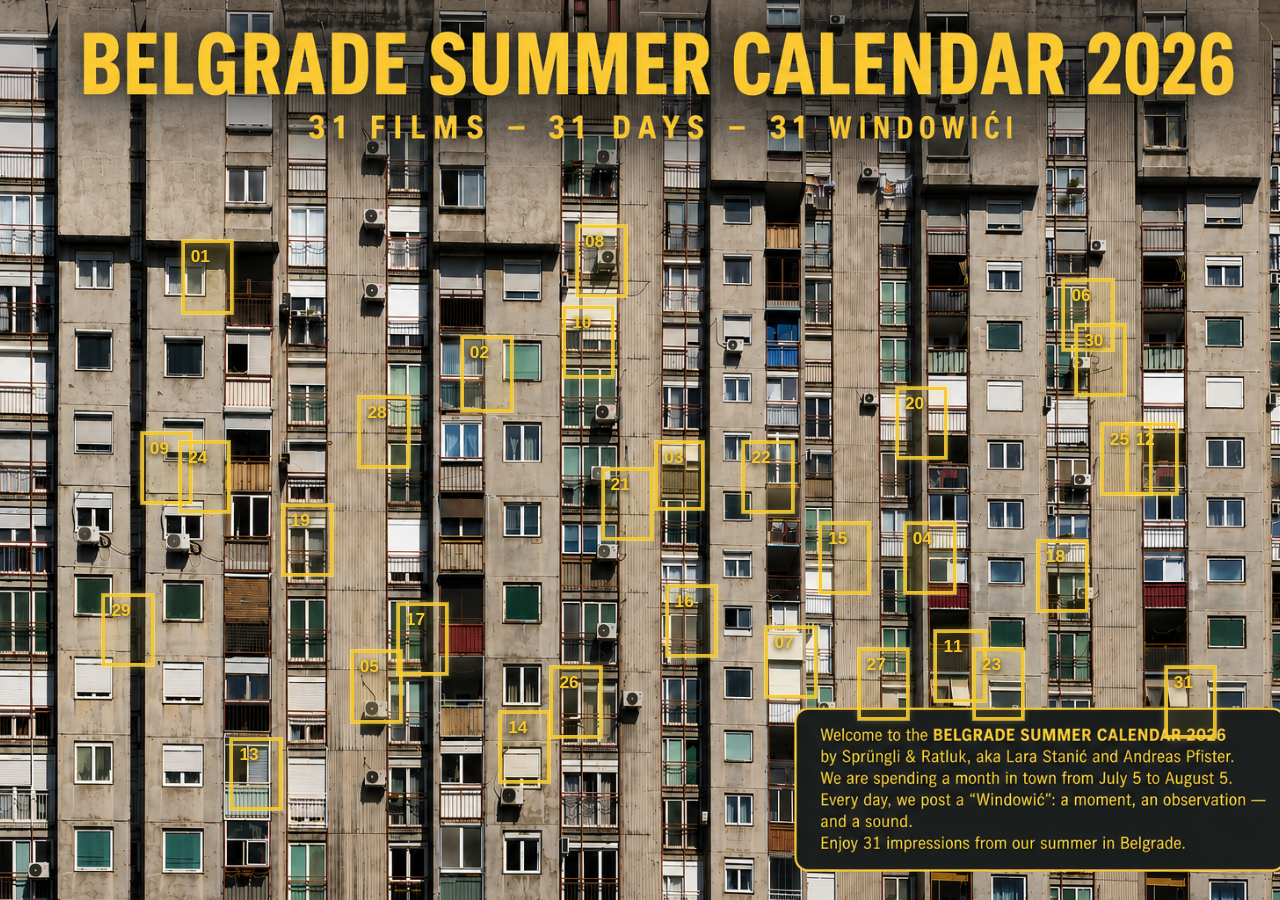
<file: index.html>
<!doctype html>
<html lang="en">
<head>
  <meta charset="utf-8">
  <meta name="viewport" content="width=device-width,initial-scale=1">
  <title>Belgrade Summer Calendar 2026</title>
  <link rel="stylesheet" href="styles.css">
</head>
<body>
  <main class="calendar-stage">
    <img class="calendar-image"
         src="assets/calendar-background.png"
         alt="Belgrade Summer Calendar 2026 on a brutalist apartment facade">
    <div id="hotspots" class="hotspots" aria-label="Twelve available Windowići"></div>
  </main>

  <dialog id="viewer" class="viewer">
    <button class="close" type="button" aria-label="Close film">×</button>
    <video id="player" controls playsinline preload="metadata"></video>
    <div class="film-info">
      <p id="windowNumber" class="window-number"></p>
      <h2 id="filmTitle"></h2>
      <p id="filmDescription"></p>
      <a id="instagramLink" target="_blank" rel="noopener">VIEW ON INSTAGRAM ↗</a>
    </div>
  </dialog>

  <script src="app.js"></script>
</body>
</html>
</file>
<file: styles.css>
:root {
  --yellow: #f7c928;
  --panel: rgba(17, 22, 23, .97);
}
* { box-sizing: border-box; }
html, body {
  margin: 0;
  min-height: 100%;
  background: #171717;
  font-family: Arial, Helvetica, sans-serif;
}
body { overflow-x: hidden; }

.calendar-stage {
  position: relative;
  width: 100vw;
  min-height: 100vh;
  overflow: hidden;
  background: #1b1b1b;
}

.calendar-image {
  display: block;
  width: 100%;
  min-height: 100vh;
  object-fit: cover;
  object-position: center;
  user-select: none;
}

.hotspots {
  position: absolute;
  inset: 0;
}



.windowic {
  position: absolute;
  appearance: none;
  padding: 0;
  border: 3px solid rgba(247, 201, 40, .92);
  background:
    linear-gradient(
      180deg,
      rgba(255, 232, 153, .12),
      rgba(247, 201, 40, .06)
    );
  box-shadow:
    0 0 0 1px rgba(255, 239, 164, .52),
    0 0 7px rgba(247, 201, 40, .42),
    inset 0 0 18px rgba(255, 225, 120, .11);
  cursor: pointer;
  transition:
    border-color .22s ease,
    box-shadow .22s ease,
    background-color .22s ease,
    transform .22s ease,
    filter .22s ease;
}

.windowic::before {
  content: attr(data-number);
  position: absolute;
  top: 5px;
  left: 6px;
  color: var(--yellow);
  font-size: clamp(.8rem, 1.35vw, 1.2rem);
  font-weight: 800;
  line-height: 1;
  text-shadow:
    0 2px 5px rgba(0,0,0,.9),
    0 0 7px rgba(247,201,40,.35);
  opacity: 1;
  transform: none;
}

.windowic::after {
  content: attr(data-title);
  position: absolute;
  left: 50%;
  bottom: calc(100% + 8px);
  transform: translate(-50%, 6px);
  padding: 6px 8px;
  min-width: max-content;
  color: #fff;
  background: rgba(13,16,17,.93);
  border: 1px solid rgba(247,201,40,.62);
  font-size: .7rem;
  letter-spacing: .08em;
  text-transform: uppercase;
  opacity: 0;
  pointer-events: none;
  transition: opacity .22s ease, transform .22s ease;
}

.windowic:nth-child(1) {
  background-color: rgba(255, 214, 95, .07);
}
.windowic:nth-child(2) {
  background-color: rgba(255, 235, 165, .08);
}
.windowic:nth-child(3) {
  background-color: rgba(247, 201, 40, .045);
}
.windowic:nth-child(4) {
  background-color: rgba(255, 194, 61, .075);
}
.windowic:nth-child(5) {
  background-color: rgba(255, 225, 125, .055);
}
.windowic:nth-child(6) {
  background-color: rgba(255, 211, 82, .065);
}
.windowic:nth-child(7) {
  background-color: rgba(255, 231, 145, .06);
}

.windowic:hover,
.windowic:focus-visible {
  outline: none;
  border-color: #ffd936;
  background-color: rgba(247,201,40,.15);
  box-shadow:
    0 0 0 2px rgba(255,245,192,.92),
    0 0 18px rgba(247,201,40,.95),
    0 0 34px rgba(247,201,40,.38),
    inset 0 0 20px rgba(255,228,113,.24);
  transform: scale(1.035);
  filter: brightness(1.13);
}

.windowic:hover::after,
.windowic:focus-visible::after {
  opacity: 1;
  transform: translate(-50%, 0);
}

.viewer {
  width: min(760px, calc(100vw - 28px));
  max-height: calc(100vh - 28px);
  padding: 0;
  border: 1px solid rgba(255,255,255,.15);
  border-radius: 8px;
  color: #f4f2ea;
  background: var(--panel);
  box-shadow: 0 28px 90px rgba(0,0,0,.68);
}

.viewer::backdrop {
  background: rgba(0,0,0,.68);
  backdrop-filter: blur(4px);
}

.viewer video {
  display: block;
  width: 100%;
  aspect-ratio: 16 / 9;
  object-fit: contain;
  background: #000;
}

.film-info { padding: 19px 23px 24px; }
.window-number {
  margin: 0 0 8px;
  color: var(--yellow);
  font-size: .76rem;
  letter-spacing: .16em;
  text-transform: uppercase;
}
.film-info h2 {
  margin: 0 0 10px;
  font-size: 1.45rem;
  font-weight: 500;
  letter-spacing: .035em;
}
.film-info > p:not(.window-number) {
  margin: 0 0 18px;
  line-height: 1.5;
  color: #dedbd3;
}
#instagramLink {
  display: inline-block;
  padding: 9px 12px;
  border: 1px solid var(--yellow);
  color: var(--yellow);
  text-decoration: none;
  font-size: .77rem;
  letter-spacing: .08em;
}
.close {
  position: absolute;
  z-index: 2;
  top: 8px;
  right: 9px;
  width: 35px;
  height: 35px;
  border: 0;
  border-radius: 50%;
  color: white;
  background: rgba(0,0,0,.62);
  font-size: 24px;
  cursor: pointer;
}

@media (max-width: 760px) {
  .calendar-image {
    width: auto;
    height: 100vh;
    max-width: none;
    position: relative;
    left: 50%;
    transform: translateX(-50%);
  }
}
</file>
